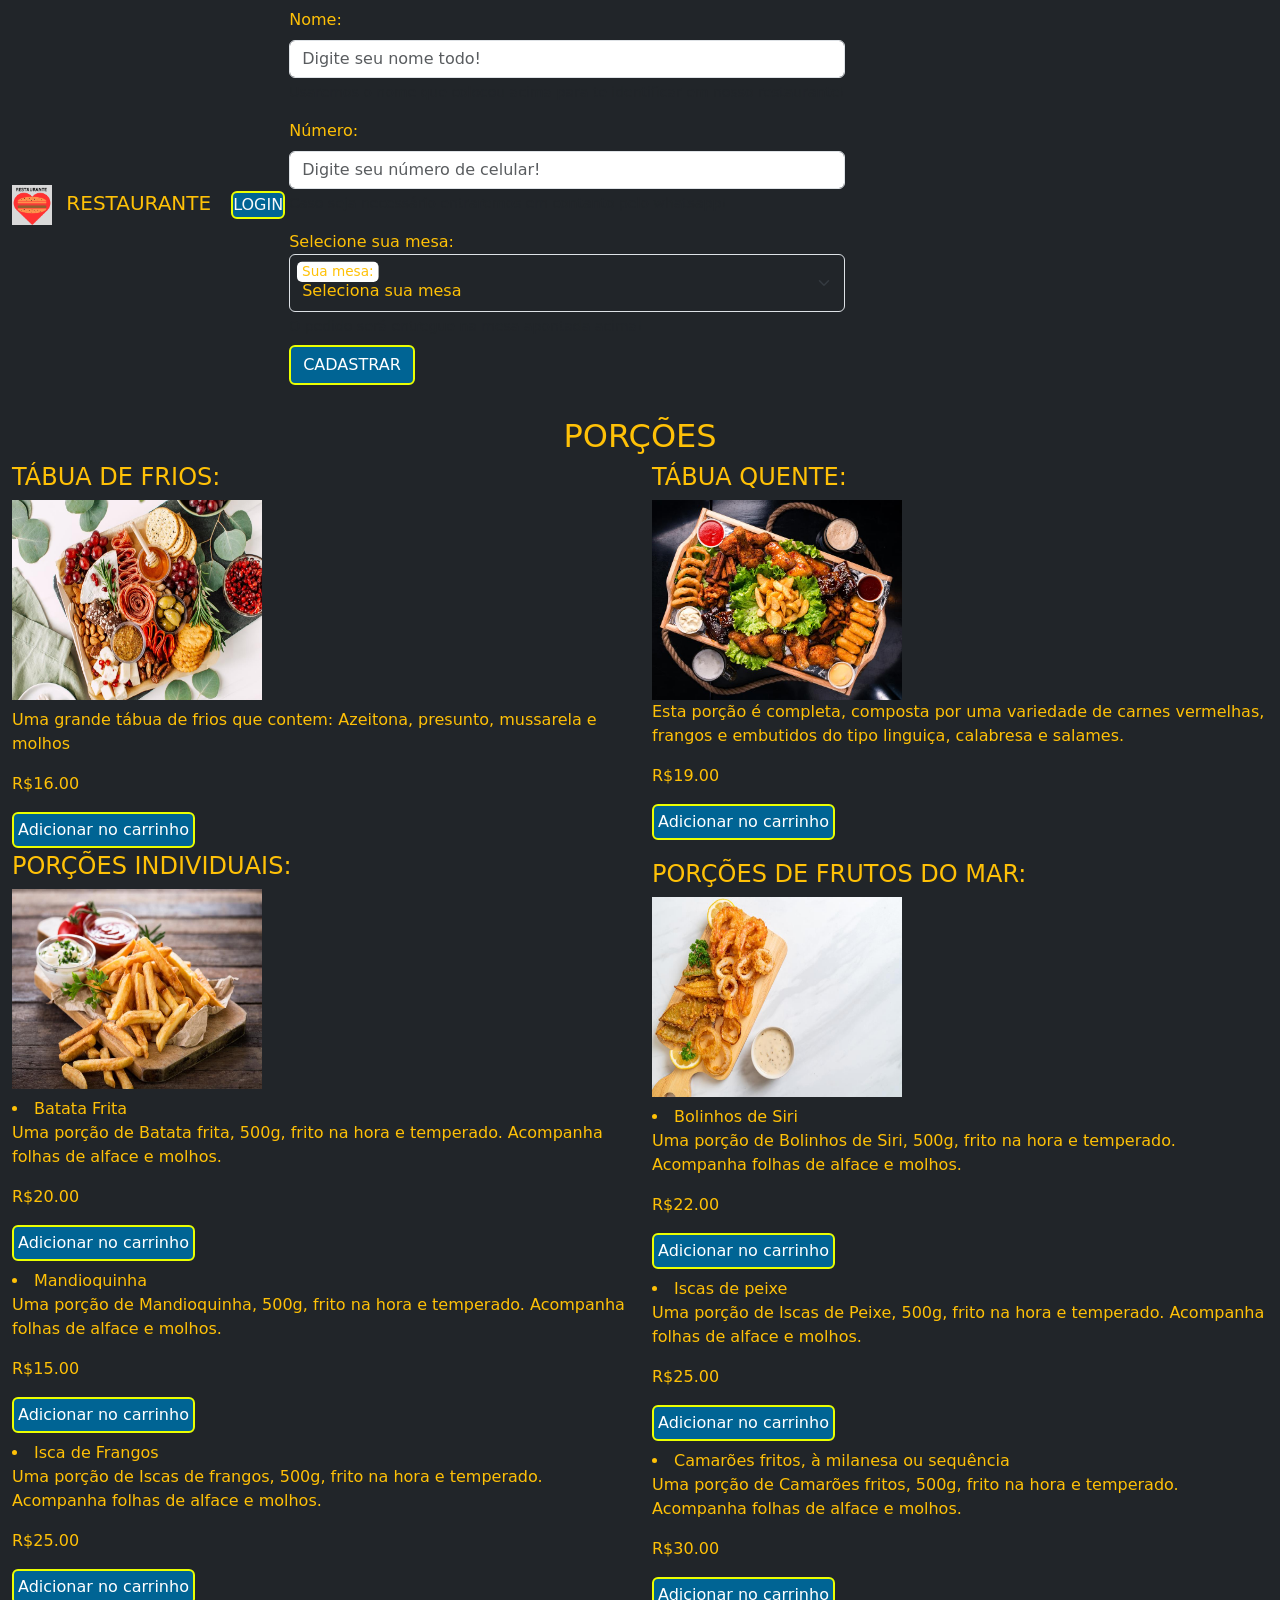
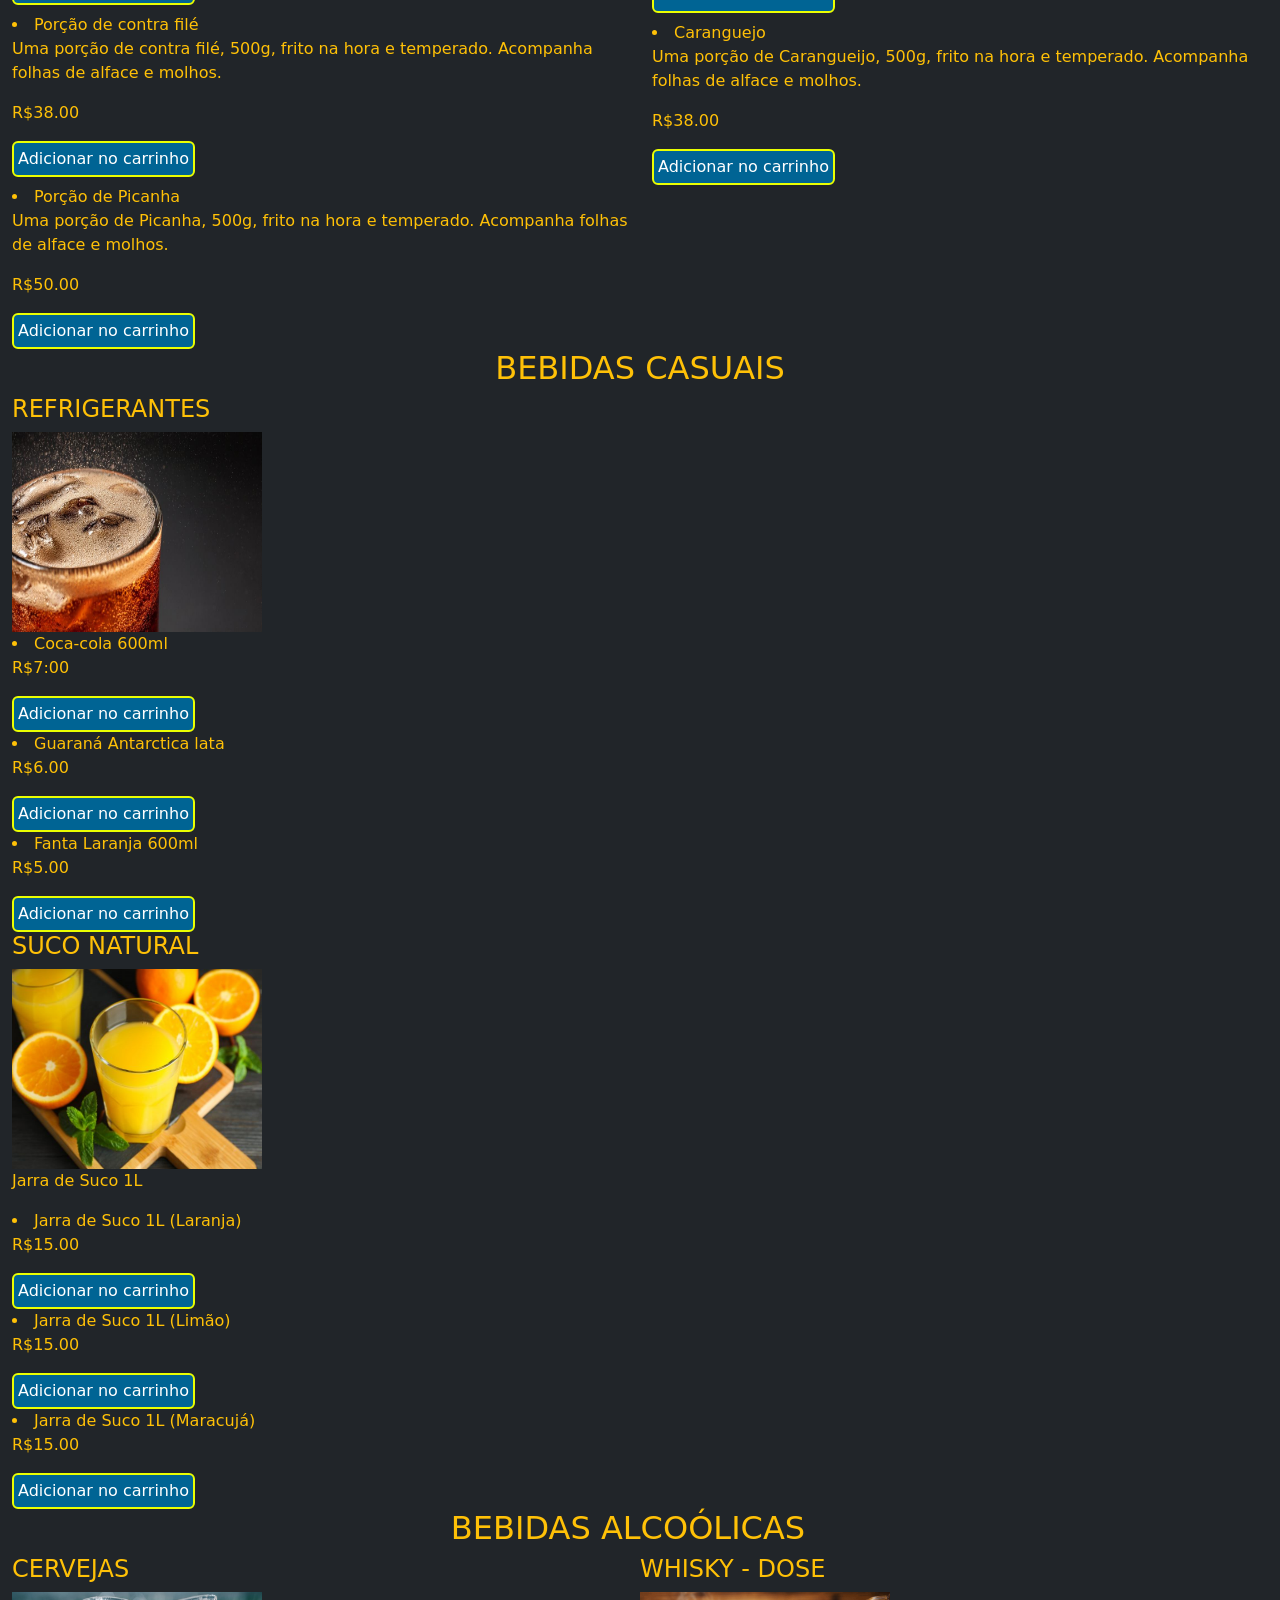
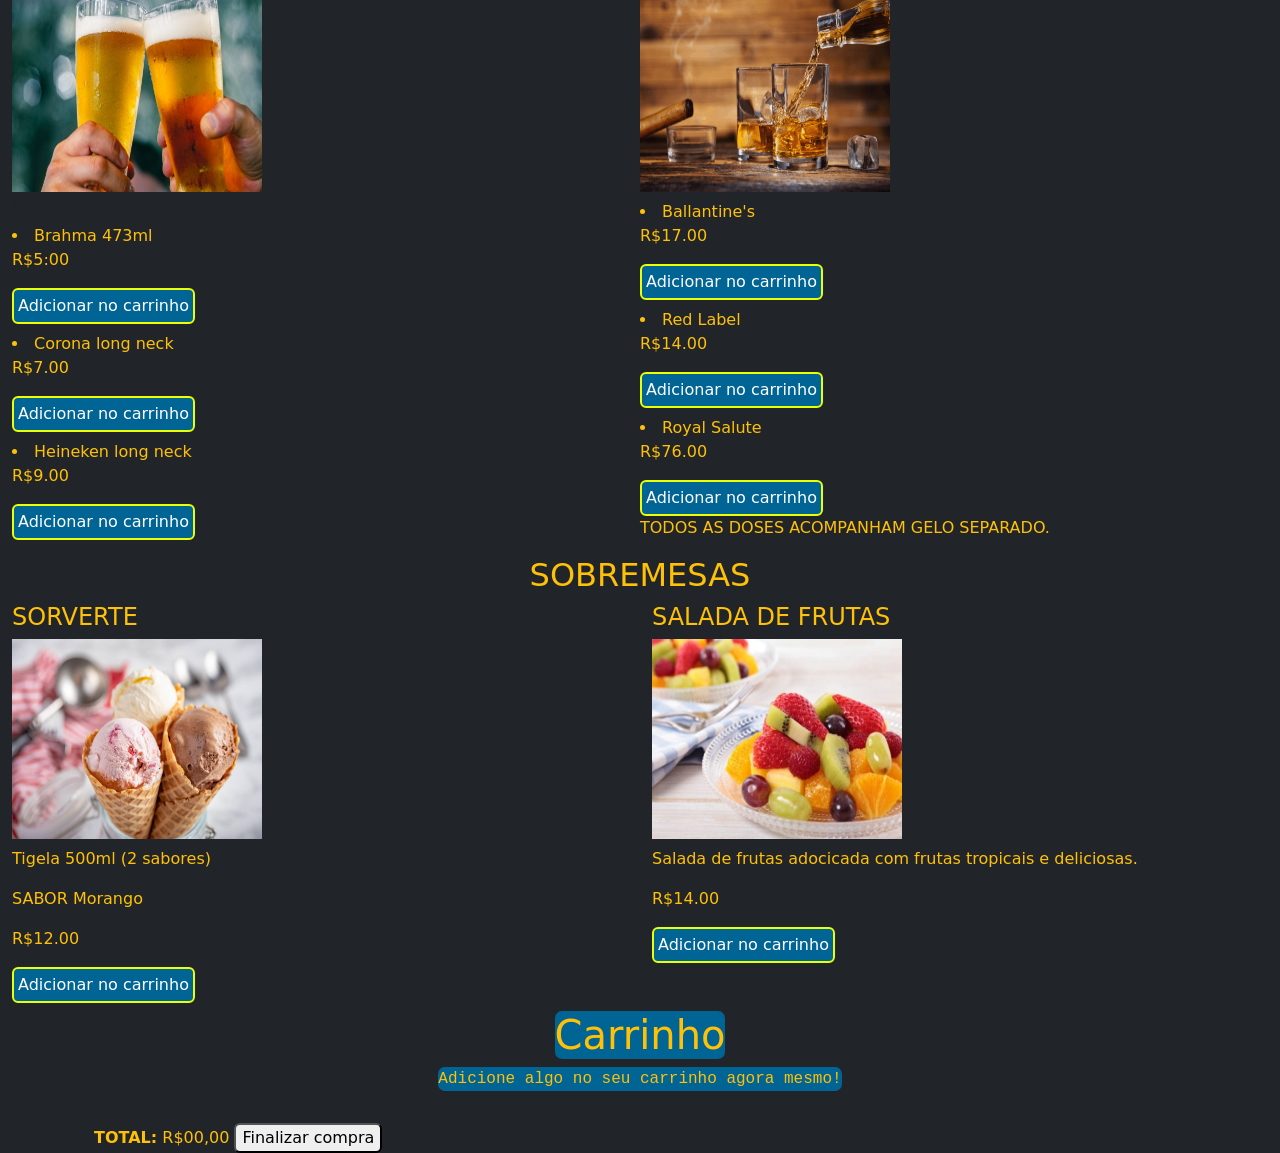
<file: index.html>
<!DOCTYPE html>
<html lang="pt_BR">
<head>
    <meta charset="UTF-8">
    <meta http-equiv="X-UA-Compatible" content="IE=edge">
    <meta name="viewport" content="width=device-width, initial-scale=1.0">
    <title>CARDÁPIO</title>
    <link rel="stylesheet" href="https://unicons.iconscout.com/release/v4.0.0/css/line.css">
    <link href="https://cdn.jsdelivr.net/npm/bootstrap@5.0.2/dist/css/bootstrap.min.css" rel="stylesheet"
    integrity="sha384-EVSTQN3/azprG1Anm3QDgpJLIm9Nao0Yz1ztcQTwFspd3yD65VohhpuuCOmLASjC" crossorigin="anonymous">
    <script src="https://cdn.jsdelivr.net/npm/bootstrap@5.0.2/dist/js/bootstrap.bundle.min.js"
    integrity="sha384-MrcW6ZMFYlzcLA8Nl+NtUVF0sA7MsXsP1UyJoMp4YLEuNSfAP+JcXn/tWtIaxVXM"
    crossorigin="anonymous"></script>
    <link rel="stylesheet" href="https://cdn.jsdelivr.net/npm/bootstrap-icons@1.10.4/font/bootstrap-icons.css">
    <link rel="stylesheet" href="index.css">
    <script async src="index.js"></script>
</head>
<body class="bg-dark">
    <nav class="navbar navbar-expand">
        <div class="container-fluid">
            <div class="col-sm-auto">
                <a href="#" class="navbar-brand text-warning ">
                    <img src="/imgs/RESTAURANTE LOGO.png" alt="LOGO DO RESTAURANTE" width="40px" height="40px" class="me-2">
                    RESTAURANTE 
                </a>
            </div>
            <div class="col-sm-auto">
                <p id="usernameShow" class="text-warning text-uppercase"></p>
            </div>
            <div class="col-sm-auto">
                <button class="btn m-1 p-0 btn-primary" data-bs-toggle="offcanvas"
                        data-bs-target="#offcanvasLogin" aria-controls="offcanvasLogin"
                        id="loginBtn">
                    <a class="nav-link text-light" href="#">LOGIN</a>
                </button>
            </div>  
            <div class="offcanvas offcanvas-end bg-dark" tabindex="-1" id="offcanvasLogin" aria-labelledby="offcanvasLogin">
                <div class="offcanvas-header">
                    <h5 class="offcanvas-title text-warning" id="offcanvasLogin">Cadastro</h5>
                </div>
                <div class="offcanvas-body text-warning">
                    <form>
                        <div class="mb-3">
                            <label class="form-label">Nome:</label>
                            <input type="name" class="form-control" id="userloginName" aria-describedby="emailHelp" placeholder="Digite seu nome todo!">
                            <div id="nameHelp" class="form-text">Usaremos o nome que colocou acima para te identificar em nosso restaurante!</div>
                        </div>
                        <div class="mb-3">
                            <label class="form-label">Número:</label>
                            <input type="number" class="form-control" id="userloginNumber" placeholder="Digite seu número de celular!">
                            <div id="numberHelp" class="form-text">Caso seja necessário entraremos em contanto pelo whatsapp!</div>
                        </div>
                        <div class="mb-3">
                            <label>Selecione sua mesa:</label>
                            <div class="form-floating">
                                <select class="form-select bg-dark text-warning inputTable" id="selectTable">
                                    <option selected>Seleciona sua mesa</option>
                                    <option value="1">1</option>
                                    <option value="2">2</option>
                                    <option value="3">3</option>
                                    <option value="4">4</option>
                                    <option value="5">5</option>
                                    <option value="6">6</option>
                                    <option value="7">7</option>
                                    <option value="8">8</option>
                                    <option value="9">9</option>
                                    <option value="10">10</option>
                                    <option value="11">11</option>
                                    <option value="12">12</option>
                                </select>
                                <label for="selectTable" class="text-warning">Sua mesa:</label>
                            <div id="tableHelp" class="form-text">O pedido será entregue na mesa apontada acima!</div>
                        </div>
                        <button id="btnloginSubmit" type="submit" class="btn btn-primary mt-2">CADASTRAR</button>
                    </form>
                </div>
            </div>
        </div>
    </nav>
    <section>
        <h2 id="porçõesDIV" class="text-center text-warning mt-2">PORÇÕES</h2>
        <div class="container-fluid">
            <div class="row">
                <div class="col mb-1">
                    <h4 class="text-warning product-title">TÁBUA DE FRIOS:</h4>
                    <img src="/imgs/porções/comida-tabua-fria.jpg" alt="imagem da tabua de frios" width="250px" height="200px" class="product-image">
                    <p class="col text-warning mt-2">Uma grande tábua de frios que contem: Azeitona, presunto, mussarela e molhos</p>
                    <p class="text-warning product-price">R$16.00</p>
                    <button type="submit" class="btn btn-success p-1 product">Adicionar no carrinho</button>
                </div>       
                <div class="col mb-1">
                    <h4 class="text-warning product-title">TÁBUA QUENTE:</h4>
                    <img src="/imgs/porções/comida-tabua-quente.jpg" alt="imagem da tabua quente" width="250px" height="200px" class="product-image">
                    <p class="text-warning">Esta porção é completa, composta por uma variedade de carnes vermelhas, frangos e embutidos do tipo linguiça, calabresa e salames.</p>
                    <p class="text-warning product-price">R$19.00</p>
                    <button type="submit" class="p-1 btn btn-success product">Adicionar no carrinho</button>
                </div>
            </div> 
            <div class="row">   
                <div class="col">
                    <h4 class="text-warning ">PORÇÕES INDIVIDUAIS:</h4>
                    <img src="/imgs/porções/porcoes-individuais.jpg" alt="imagem da porção individual" width="250px" height="200px">
                    <div>
                        <img src="/imgs/porções/porcoes-individuais.jpg" alt="imagem da porção individual" width="250px" height="200px"
                        class="product-image imgLI">
                        <li class="text-warning mt-2 product-title">Batata Frita</li>
                        <p class="text-warning">Uma porção de Batata frita, 500g, frito na hora e temperado. Acompanha folhas de alface e molhos.</p>
                        <p class="text-warning product-price">R$20.00</p>
                        <button type="submit" class="btn btn-success p-1 product">Adicionar no carrinho</button>
                    </div>
                    <div>
                        <img src="/imgs/porções/porcoes-individuais.jpg" alt="imagem da porção individual" width="250px" height="200px"
                        class="product-image imgLI">
                        <li class="text-warning mt-2 product-title">Mandioquinha</li>
                        <p class="text-warning">Uma porção de Mandioquinha, 500g, frito na hora e temperado. Acompanha folhas de alface e molhos.</p>
                        <p class="text-warning product-price">R$15.00</p>
                        <button type="submit" class="btn btn-success p-1 product">Adicionar no carrinho</button>
                    </div>
                    <div>
                        <img src="/imgs/porções/porcoes-individuais.jpg" alt="imagem da porção individual" width="250px" height="200px"
                        class="product-image imgLI">
                        <li class="text-warning mt-2 product-title">Isca de Frangos</li>
                        <p class="text-warning">Uma porção de Iscas de frangos, 500g, frito na hora e temperado. Acompanha folhas de alface e molhos.</p>
                        <p class="text-warning product-price">R$25.00</p>
                        <button type="submit" class="btn btn-success p-1 product">Adicionar no carrinho</button>
                    </div>
                    <div>
                        <img src="/imgs/porções/porcoes-individuais.jpg" alt="imagem da porção individual" width="250px" height="200px"
                        class="product-image imgLI">
                        <li class="text-warning mt-2 product-title">Porção de contra filé</li>
                        <p class="text-warning">Uma porção de contra filé, 500g, frito na hora e temperado. Acompanha folhas de alface e molhos.</p>
                        <p class="text-warning product-price">R$38.00</p>
                        <button type="submit" class="btn btn-success p-1 product">Adicionar no carrinho</button>
                    </div>
                    <li class="text-warning mt-2 product-title">Porção de Picanha</li>
                    <p class="text-warning">Uma porção de Picanha, 500g, frito na hora e temperado. Acompanha folhas de alface e molhos.</p>
                    <p class="text-warning product-price">R$50.00</p>
                    <button type="submit" class="btn btn-success p-1 product">Adicionar no carrinho</button>
                </div>
                <div class="col">
                    <h4 class="text-warning mt-2">PORÇÕES DE FRUTOS DO MAR:</h4>
                    <img src="/imgs/porções/porcoes-frutos-do-mar.jpg" alt="imagem porção frutos do mar" width="250px" height="200px">
                    <div>
                        <img src="/imgs/porções/porcoes-frutos-do-mar.jpg" alt="imagem porção frutos do mar" width="250px" height="200px" class="product-image imgLI">
                        <li class="text-warning mt-2 product-title">Bolinhos de Siri</li>
                        <p class="text-warning">Uma porção de Bolinhos de Siri, 500g, frito na hora e temperado. Acompanha folhas de alface e molhos.</p>
                        <p class="text-warning product-price">R$22.00</p>
                        <button type="submit" class="btn btn-success p-1 product">Adicionar no carrinho</button>
                    </div>
                    <div>
                        <img src="/imgs/porções/porcoes-frutos-do-mar.jpg" alt="imagem porção frutos do mar" width="250px" height="200px"
                        class="product-image imgLI">
                        <li class="text-warning mt-2 product-title">Iscas de peixe</li>
                        <p class="text-warning">Uma porção de Iscas de Peixe, 500g, frito na hora e temperado. Acompanha folhas de alface e molhos.</p>
                        <p class="text-warning product-price">R$25.00</p>
                        <button type="submit" class="btn btn-success p-1 product">Adicionar no carrinho</button>
                    </div>
                    <div>
                        <img src="/imgs/porções/porcoes-frutos-do-mar.jpg" alt="imagem porção frutos do mar" width="250px" height="200px"
                            class="product-image imgLI">
                        <li class="text-warning mt-2 product-title">Camarões fritos, à milanesa ou sequência</li>
                        <p class="text-warning">Uma porção de Camarões fritos, 500g, frito na hora e temperado. Acompanha folhas de alface e molhos.</p>
                        <p class="text-warning product-price">R$30.00</p>
                        <button type="submit" class="btn btn-success p-1 product">Adicionar no carrinho</button>
                    </div>
                    <div>
                        <img src="/imgs/porções/porcoes-frutos-do-mar.jpg" alt="imagem porção frutos do mar" width="250px" height="200px"
                        class="product-image imgLI">
                        <li class="text-warning mt-2 product-title">Caranguejo</li>
                        <p class="text-warning">Uma porção de Carangueijo, 500g, frito na hora e temperado. Acompanha folhas de alface e molhos.</p>
                        <p class="text-warning product-price">R$38.00</p>
                        <button type="submit" class="btn btn-success p-1 product">Adicionar no carrinho</button>
                    </div>
                </div>
        </div>
    </div>
    </section>
    <section>
        <h2 class="text-warning text-center">BEBIDAS CASUAIS</h2>
        <div class="container-fluid">
            <div class="row">
                <div class="col">
                    <h4 class="text-warning">REFRIGERANTES</h4>
                    <img src="/imgs/bebidas/refrigerante.jpg" alt="REFRIGERANTES" width="250px" height="200px">
                    <div>
                        <img src="/imgs/bebidas/refrigerante.jpg" alt="REFRIGERANTES" width="250px" height="200px" class="product-image imgLI">
                        <li class="text-warning product-title">Coca-cola 600ml</li>
                        <p class="text-warning product-price">R$7:00</p>
                        <button type="submit" class="btn btn-success p-1 product">Adicionar no carrinho</button>
                    </div>
                    <div>
                        <img src="/imgs/bebidas/refrigerante.jpg" alt="REFRIGERANTES" width="250px" height="200px" class="product-image imgLI">
                        <li class="text-warning product-title">Guaraná Antarctica lata</li>
                        <p class="text-warning product-price">R$6.00</p>
                        <button type="submit" class="btn btn-success p-1 product">Adicionar no carrinho</button>
                    </div>
                    <div>
                        <img src="/imgs/bebidas/refrigerante.jpg" alt="REFRIGERANTES" width="250px" height="200px" class="product-image imgLI">
                        <li class="text-warning product-title">Fanta Laranja 600ml</li>
                        <p class="text-warning product-price">R$5.00</p>
                        <button type="submit" class="btn btn-success p-1 product">Adicionar no carrinho</button>
                    </div>
                <div class="col">
                    <h4 class="text-warning product-title">SUCO NATURAL</h4>
                    <img src="/imgs/bebidas/suco natural.jpg" alt="SUCO NATURAL" width="250px" height="200px">
                        <p class="text-warning">Jarra de Suco 1L</p>
                        <div>
                            <img src="/imgs/bebidas/suco natural.jpg" alt="SUCO NATURAL" width="250px" height="200px" class="product-image imgLI">
                            <li class="text-warning product-title">Jarra de Suco 1L (Laranja)</li>
                            <p class="text-warning product-price">R$15.00</p>
                            <button type="submit" class="btn btn-success p-1 product">Adicionar no carrinho</button>
                        </div>
                        <div>
                            <img src="/imgs/bebidas/suco natural.jpg" alt="SUCO NATURAL" width="250px" height="200px" class="product-image imgLI">
                            <li class="text-warning product-title">Jarra de Suco 1L (Limão)</li>
                            <p class="text-warning product-price">R$15.00</p>
                            <button type="submit" class="btn btn-success p-1 product">Adicionar no carrinho</button>
                        </div>
                        <div>
                            <img src="/imgs/bebidas/suco natural.jpg" alt="SUCO NATURAL" width="250px" height="200px" class="product-image imgLI">
                            <li class="text-warning product-title">Jarra de Suco 1L (Maracujá)</li>
                            <p class="text-warning product-price">R$15.00</p>
                            <button type="submit" class="btn btn-success p-1 product">Adicionar no carrinho</button>
                        </div>
                </div>
            </div>
            <div class="row">
                <h2 class="text-warning text-center">BEBIDAS ALCOÓLICAS</h2>
                <div class="col">
                    <h4 class="text-warning">CERVEJAS</h4>
                    <img src="/imgs/bebidas/cerveja.jpg" alt="CERVEJA" width="250px" height="200px">
                    <div>\
                        <img src="/imgs/bebidas/cerveja.jpg" alt="CERVEJA" width="250px" height="200px" class="product-image imgLI">
                        <li class="text-warning mt-2 product-title">Brahma 473ml</li>
                        <p class="text-warning product-price">R$5:00</p>
                        <button type="submit" class="btn btn-success p-1 product">Adicionar no carrinho</button>
                    </div>
                    <div>
                        <img src="/imgs/bebidas/cerveja.jpg" alt="CERVEJA" width="250px" height="200px" class="product-image imgLI">
                        <li class="text-warning mt-2 product-title">Corona long neck</li>
                        <p class="text-warning product-price">R$7.00</p>
                        <button type="submit" class="btn btn-success p-1 product">Adicionar no carrinho</button>
                    </div>
                    <div>
                        <img src="/imgs/bebidas/cerveja.jpg" alt="CERVEJA" width="250px" height="200px" class="product-image imgLI">
                        <li class="text-warning mt-2 product-title">Heineken long neck</li>
                        <p class="text-warning product-price">R$9.00</p>
                        <button type="submit" class="btn btn-success p-1 product">Adicionar no carrinho</button>
                    </div>
                </div>
                <div class="col">
                    <h4 class="text-warning">WHISKY - DOSE</h4>
                    <img src="/imgs/bebidas/whisky.png" alt="WHISKY" width="250px" height="200px">
                        <div>
                            <img src="/imgs/bebidas/whisky.png" alt="WHISKY" width="250px" height="200px" class="product-image imgLI">
                            <li class="text-warning mt-2 product-title">Ballantine's</li>
                            <p class="text-warning product-price">R$17.00</p>
                            <button type="submit" class="btn btn-success p-1 product">Adicionar no carrinho</button>
                        </div>
                        <div>
                            <img src="/imgs/bebidas/whisky.png" alt="WHISKY" width="250px" height="200px" class="product-image imgLI">
                            <li class="text-warning mt-2 product-title">Red Label</li>
                            <p class="text-warning product-price">R$14.00</p>
                            <button type="submit" class="btn btn-success p-1 product">Adicionar no carrinho</button>
                        </div>
                        <div>
                            <img src="/imgs/bebidas/whisky.png" alt="WHISKY" width="250px" height="200px" class="product-image imgLI">
                            <li class="text-warning mt-2 product-title">Royal Salute</li>
                            <p class="text-warning product-price">R$76.00</p>
                            <button type="submit" class="btn btn-success p-1 product">Adicionar no carrinho</button>
                        </div>
                    <p class="text-warning">TODOS AS DOSES ACOMPANHAM GELO SEPARADO.</p>
                </div>
            </div>
        </div>
    </section>
    
    <section>
        <div class="container-fluid">
            <div class="row">
                <h2 class="text-warning text-center">SOBREMESAS</h2>
                <div class="col">
                    <h4 class="text-warning">SORVERTE</h4>
                    <img src="/imgs/sobremesas/sorvete.jpeg" alt="SORVETE" width="250px" height="200px" class="product-image">
                    <p class="text-warning mt-2">Tigela 500ml (2 sabores)</p>
                    <p class="text-warning product-title">SABOR Morango</p>
                    <p class="text-warning product-price">R$12.00</p>
                    <button type="submit" class="btn btn-success p-1 product">Adicionar no carrinho</button>
                </div>
                <div class="col">
                    <h4 class="text-warning product-title">SALADA DE FRUTAS</h4>
                    <img src="/imgs/sobremesas/salada de frutas.jpeg" alt="SALADA DE FRUTAS" width="250px" height="200px" class="product-image">
                    <p class="text-warning mt-2">Salada de frutas adocicada com frutas tropicais e deliciosas.</p>
                    <p class="text-warning product-price">R$14.00</p>
                    <button type="submit" class="btn btn-success p-1 product">Adicionar no carrinho</button>
                </div>
            </div>
        </div>
    </section>
    <section>
        <div class="container">
            <div class="d-flex justify-content-center">
                <h1 class="h1 text-warning mt-2 align-content-center">Carrinho</h1>
            </div>
            <div class="d-flex justify-content-center delete-carrinho">
                <p class="text-warning font-monospace">Adicione algo no seu carrinho agora mesmo!</p>
            </div>
            <table class="table">
                <tbody id="carrinhoArea">
                <!-- <tr class="cart-product">
                            <td class="product-identification">
                                <img src=/imgs/porções/comida-tabua-fria.jpg alt="TÁBUA DE FRIOS" width="40px" height="40px">
                                <strong class="text-warning me-1 cart-product-title">TÁBUA DE FRIOS</strong>
                            </td>
                            <td>
                                <p class="cart-product-price text-warning">R$16,00</p>
                            </td>
                            <td>
                                <input type="number" value="2" min="0" class="small rounded product-qtd-input">
                                <button type="button" class="remove-product-button btn btn-primary">Remover</button>
                            </td> 
                        </tr> -->
                </tbody>
            </table>
            <div class="container cart-total-container">
                <strong class="text-warning">TOTAL:</strong>
                <span class="text-warning">R$00,00</span>
                <button class="button rounded purchase-button">Finalizar compra</button>
            </div>
        </div>
    </section>
</body>
</html>
</file>
<file: index.css>
input::-webkit-outer-spin-button,
input::-webkit-inner-spin-button {
    -webkit-appearance: none;
    margin: none;
}
.btn {
     background-color: #006494;
     border-width: 2px;
     border-style: solid;
     border-color: #EAFF01;
}

.container-center {
     background-color: #006494;
}

.p-1 {
    background-color:#006494;
}

.font-monospace {
    background-color: #006494;
    border-radius: 7px;
}

.align-content-center {
    background-color: #006494;
    border-radius: 7px;
}

.imgLI {
    display: none;
}
</file>
